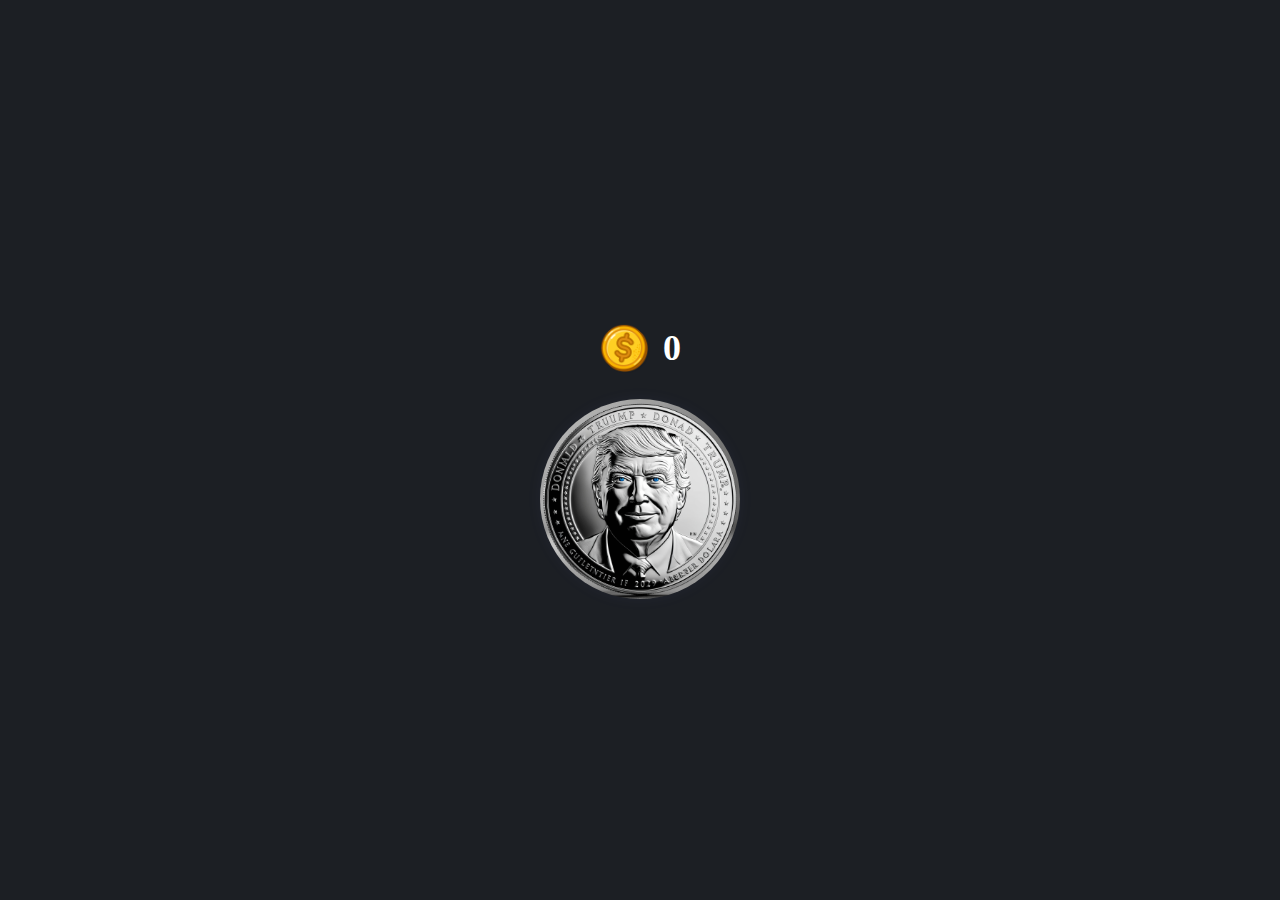
<file: index.html>
<!DOCTYPE html>
<html lang="en">
  <head>
    <meta charset="UTF-8" />
    <meta name="viewport" content="width=device-width, initial-scale=1.0" />
    <title>Trump Clicker</title>
    <link rel="stylesheet" href="styles.css" />
  </head>
  <body>
    <div class="game">
      <div class="header">
        <img src="./assets/coin.png" alt="coin" />
        <h2 class="score" id="score">42</h2>
        <h2 class="van-trump" id="van-trump" style="display: none;">Ванг Трамп :)</h2>
      </div>
      <div class="circle">
        <img id="circle" src="./assets/Tramp_level1.jpg" alt="frog" />
      </div>
    </div>
    <script src="app.js" defer></script>
  </body>
</html>
</file>
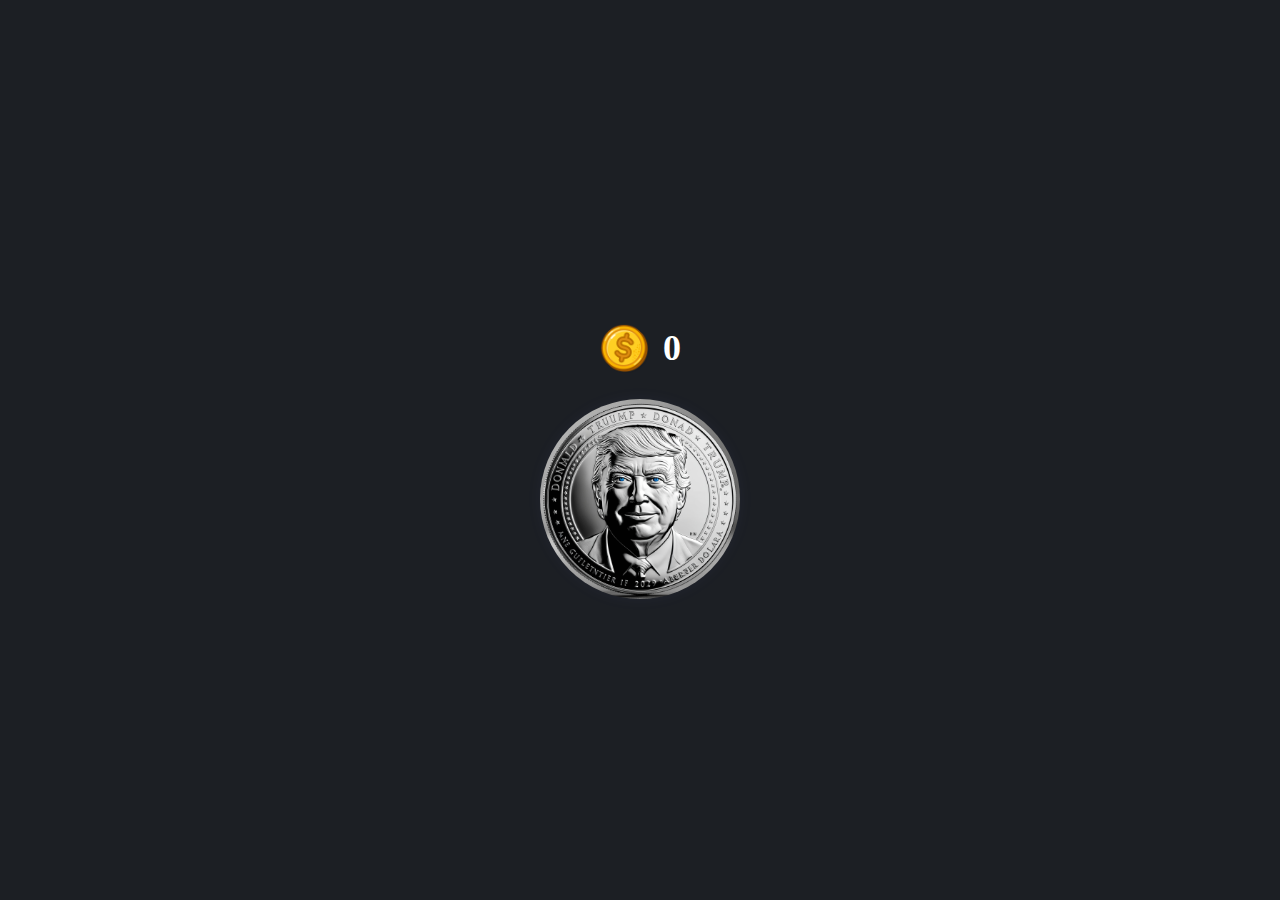
<file: src/index.html>
<!DOCTYPE html>
<html lang="en">
  <head>
    <meta charset="UTF-8" />
    <meta name="viewport" content="width=device-width, initial-scale=1.0" />
    <title>Trump Clicker</title>
    <link rel="stylesheet" href="styles.css" />
  </head>
  <body>
    <div class="game">
      <div class="header">
        <img src="./assets/coin.png" alt="coin" />
        <h2 class="score" id="score">42</h2>
      </div>
      <div class="circle">
        <img id="circle" src="./assets/Tramp_level1.jpg" alt="frog" />
      </div>
    </div>
    <script src="app.js" defer></script>
  </body>
</html>
</file>
<file: styles.css>
html,
body {
  margin: 0;
  height: 100%;
  padding: 0;
  width: 100%;
  display: flex;
  justify-content: center;
  align-items: center;
  background-color: #1c1f24;
}

.header {
  display: flex;
  align-items: center;
  justify-content: center;
}

.header img {
  width: 50px;
  height: 50px;
  margin-right: 14px;
}

.score {
  color: #fff;
  text-align: center;
  font-size: 36px;
  font-weight: 800;
  user-select: none;
}

.circle {
  position: relative;
}

.circle img {
  width: 200px;
  height: 200px;
  border-radius: 50%;
  box-shadow: 0px 0px 16px 0px rgba(138, 143, 254, 0.05);
  transition: transform 0.2s ease;
  --tiltX: 0deg;
  --tiltY: 0deg;
  transform: rotateX(var(--tiltX)) rotateY(var(--tiltY));
}

.plus-one {
  position: absolute;
  font-family: Inter;
  text-shadow: 0px 0px 4px rgba(234, 182, 64, 0.25);
  font-size: 24px;
  font-weight: 800;
  background: linear-gradient(180deg, #e8c547 0%, #ef882b 100%);
  background-clip: text;
  -webkit-background-clip: text;
  -webkit-text-fill-color: transparent;
  pointer-events: none;
  user-select: none;
  animation: move-up 2s forwards;
}

@keyframes move-up {
  0% {
    opacity: 1;
    transform: translateY(0);
  }

  100% {
    opacity: 0;
    transform: translateY(-50px);
  }
}
</file>
<file: src/styles.css>
html,
body {
  margin: 0;
  height: 100%;
  padding: 0;
  width: 100%;
  display: flex;
  justify-content: center;
  align-items: center;
  background-color: #1c1f24;
}

.header {
  display: flex;
  align-items: center;
  justify-content: center;
}

.header img {
  width: 50px;
  height: 50px;
  margin-right: 14px;
}

.score {
  color: #fff;
  text-align: center;
  font-size: 36px;
  font-weight: 800;
  user-select: none;
}

.circle {
  position: relative;
}

.circle img {
  width: 200px;
  height: 200px;
  border-radius: 50%;
  box-shadow: 0px 0px 16px 0px rgba(138, 143, 254, 0.05);
  transition: transform 0.2s ease;
  --tiltX: 0deg;
  --tiltY: 0deg;
  transform: rotateX(var(--tiltX)) rotateY(var(--tiltY));
}

.plus-one {
  position: absolute;
  font-family: Inter;
  text-shadow: 0px 0px 4px rgba(234, 182, 64, 0.25);
  font-size: 24px;
  font-weight: 800;
  background: linear-gradient(180deg, #e8c547 0%, #ef882b 100%);
  background-clip: text;
  -webkit-background-clip: text;
  -webkit-text-fill-color: transparent;
  pointer-events: none;
  user-select: none;
  animation: move-up 2s forwards;
}

@keyframes move-up {
  0% {
    opacity: 1;
    transform: translateY(0);
  }

  100% {
    opacity: 0;
    transform: translateY(-50px);
  }
}
</file>
